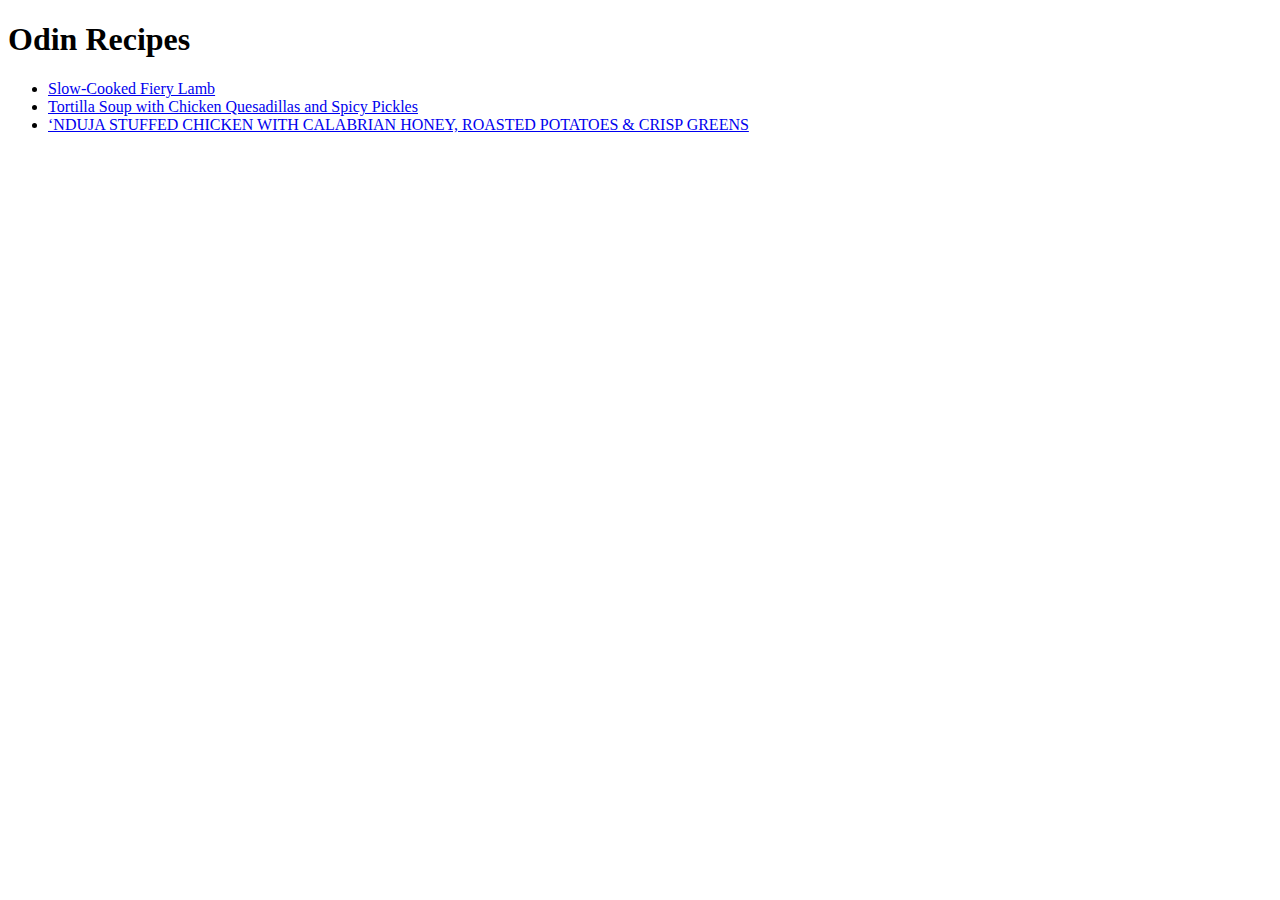
<file: index.html>
<!DOCTYPE html>
<html lang="en">
    <head>
        <meta charset="UTF-8">
        <meta name="viewport" content="width=device-width, initial-scale=1.0">
        <title>Odin Recipes</title>
    </head>
    
    <body>
        <h1>Odin Recipes</h1>
        <ul>
            <li><a href="recipes/fiery_lamb.html">Slow-Cooked Fiery Lamb</a></li>
            <li><a href="recipes/tortilla.html">Tortilla Soup with Chicken Quesadillas and Spicy Pickles</a></li>
            <li><a href="recipes/nduja_stuff.html">‘NDUJA STUFFED CHICKEN WITH CALABRIAN HONEY, ROASTED POTATOES & CRISP GREENS</a></li>
        </ul>
    </body>
</html>
</file>
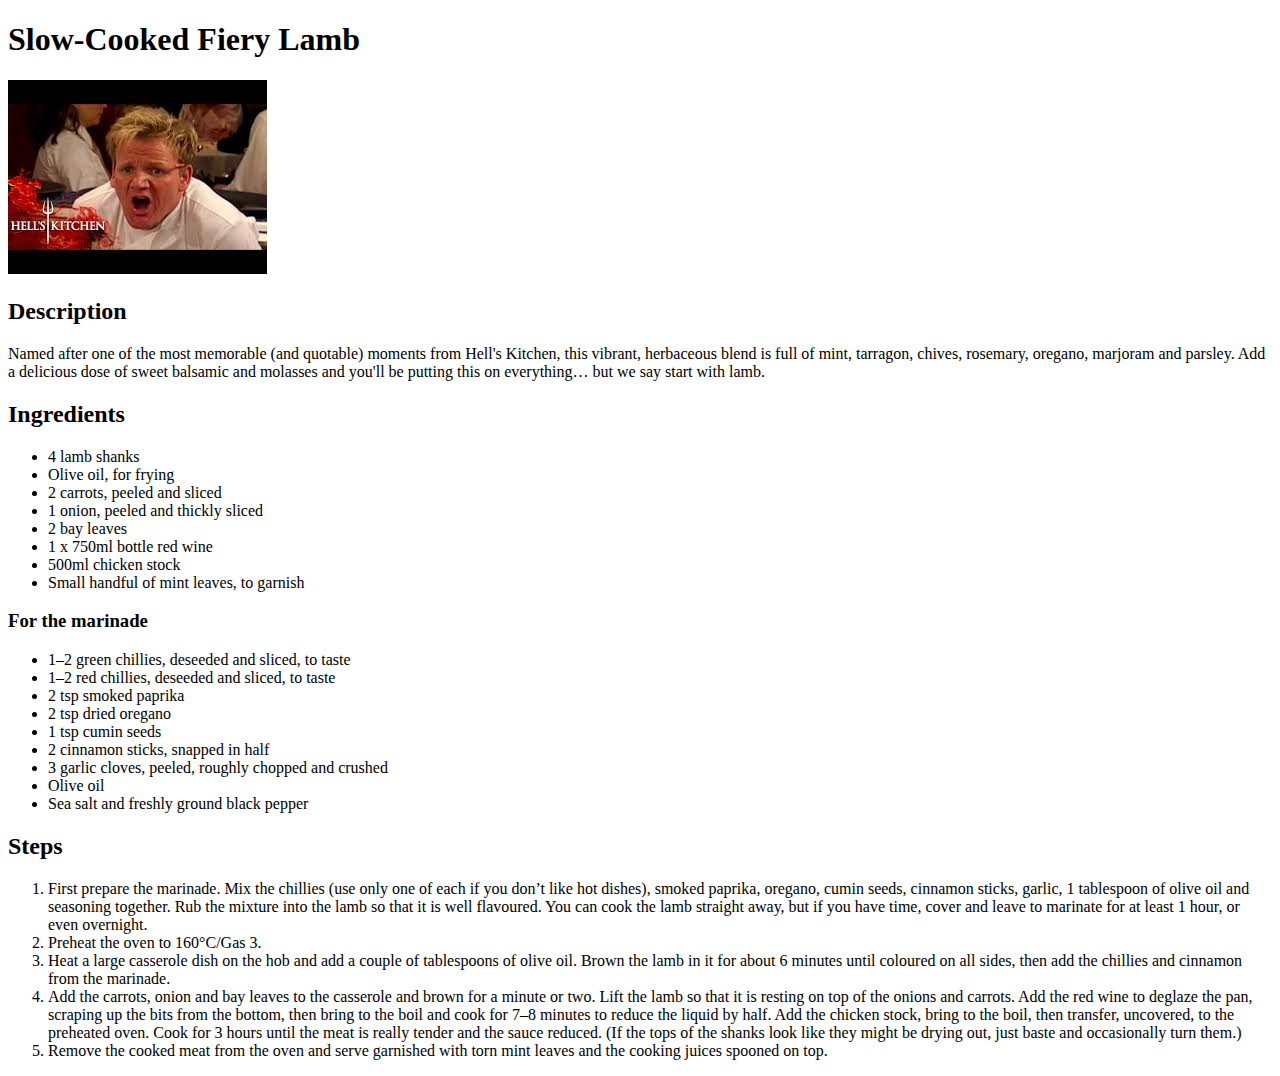
<file: recipes/fiery_lamb.html>
<!DOCTYPE html>
<html lang="en">
    <head>
        <meta charset="UTF-8">
        <meta name="viewport" content="width=device-width, initial-scale=1.0">
        <title>Slow-Cooked Fiery Lamb</title>
    </head>

    <body>
        <h1>Slow-Cooked Fiery Lamb</h1>
        <img src="../images/lamb.jpg" alt="Shouting Gordon Ramsay">
        <h2>Description</h2>
        <p>Named after one of the most memorable (and quotable) moments from Hell's Kitchen, this vibrant, herbaceous blend is full of mint, tarragon, chives, rosemary, oregano, marjoram and parsley. Add a delicious dose of sweet balsamic and molasses and you'll be putting this on everything… but we say start with lamb.</p>
        <h2>Ingredients</h2>
        <ul>
            <li>4 lamb shanks</li>
            <li>Olive oil, for frying</li>
            <li>2 carrots, peeled and sliced</li>
            <li>1 onion, peeled and thickly sliced</li>
            <li>2 bay leaves</li>
            <li>1 x 750ml bottle red wine</li>
            <li>500ml chicken stock</li>
            <li>Small handful of mint leaves, to garnish</li>
        </ul>
        <h3>For the marinade</h3>
        <ul>
            <li>1–2 green chillies, deseeded and sliced, to taste</li>
            <li>1–2 red chillies, deseeded and sliced, to taste</li>
            <li>2 tsp smoked paprika</li>
            <li>2 tsp dried oregano</li>
            <li>1 tsp cumin seeds</li>
            <li>2 cinnamon sticks, snapped in half</li>
            <li>3 garlic cloves, peeled, roughly chopped and crushed </li>
            <li>Olive oil</li>
            <li>Sea salt and freshly ground black pepper</li>
        </ul>
        <h2>Steps</h2>
        <ol>
            <li>First prepare the marinade. Mix the chillies (use only one of each if you don’t like hot dishes), smoked paprika, oregano, cumin seeds, cinnamon sticks, garlic, 1 tablespoon of olive oil and seasoning together. Rub the mixture into the lamb so that it is well flavoured. You can cook the lamb straight away, but if you have time, cover and leave to marinate for at least 1 hour, or even overnight.</li>
            <li>Preheat the oven to 160°C/Gas 3.</li>
            <li>Heat a large casserole dish on the hob and add a couple of tablespoons of olive oil. Brown the lamb in it for about 6 minutes until coloured on all sides, then add the chillies and cinnamon from the marinade.</li>
            <li>Add the carrots, onion and bay leaves to the casserole and brown for a minute or two. Lift the lamb so that it is resting on top of the onions and carrots. Add the red wine to deglaze the pan, scraping up the bits from the bottom, then bring to the boil and cook for 7–8 minutes to reduce the liquid by half. Add the chicken stock, bring to the boil, then transfer, uncovered, to the preheated oven. Cook for 3 hours until the meat is really tender and the sauce reduced. (If the tops of the shanks look like they might be drying out, just baste and occasionally turn them.)</li>
            <li>Remove the cooked meat from the oven and serve garnished with torn mint leaves and the cooking juices spooned on top.</li>
        </ol>
    </body>
</html>
</file>
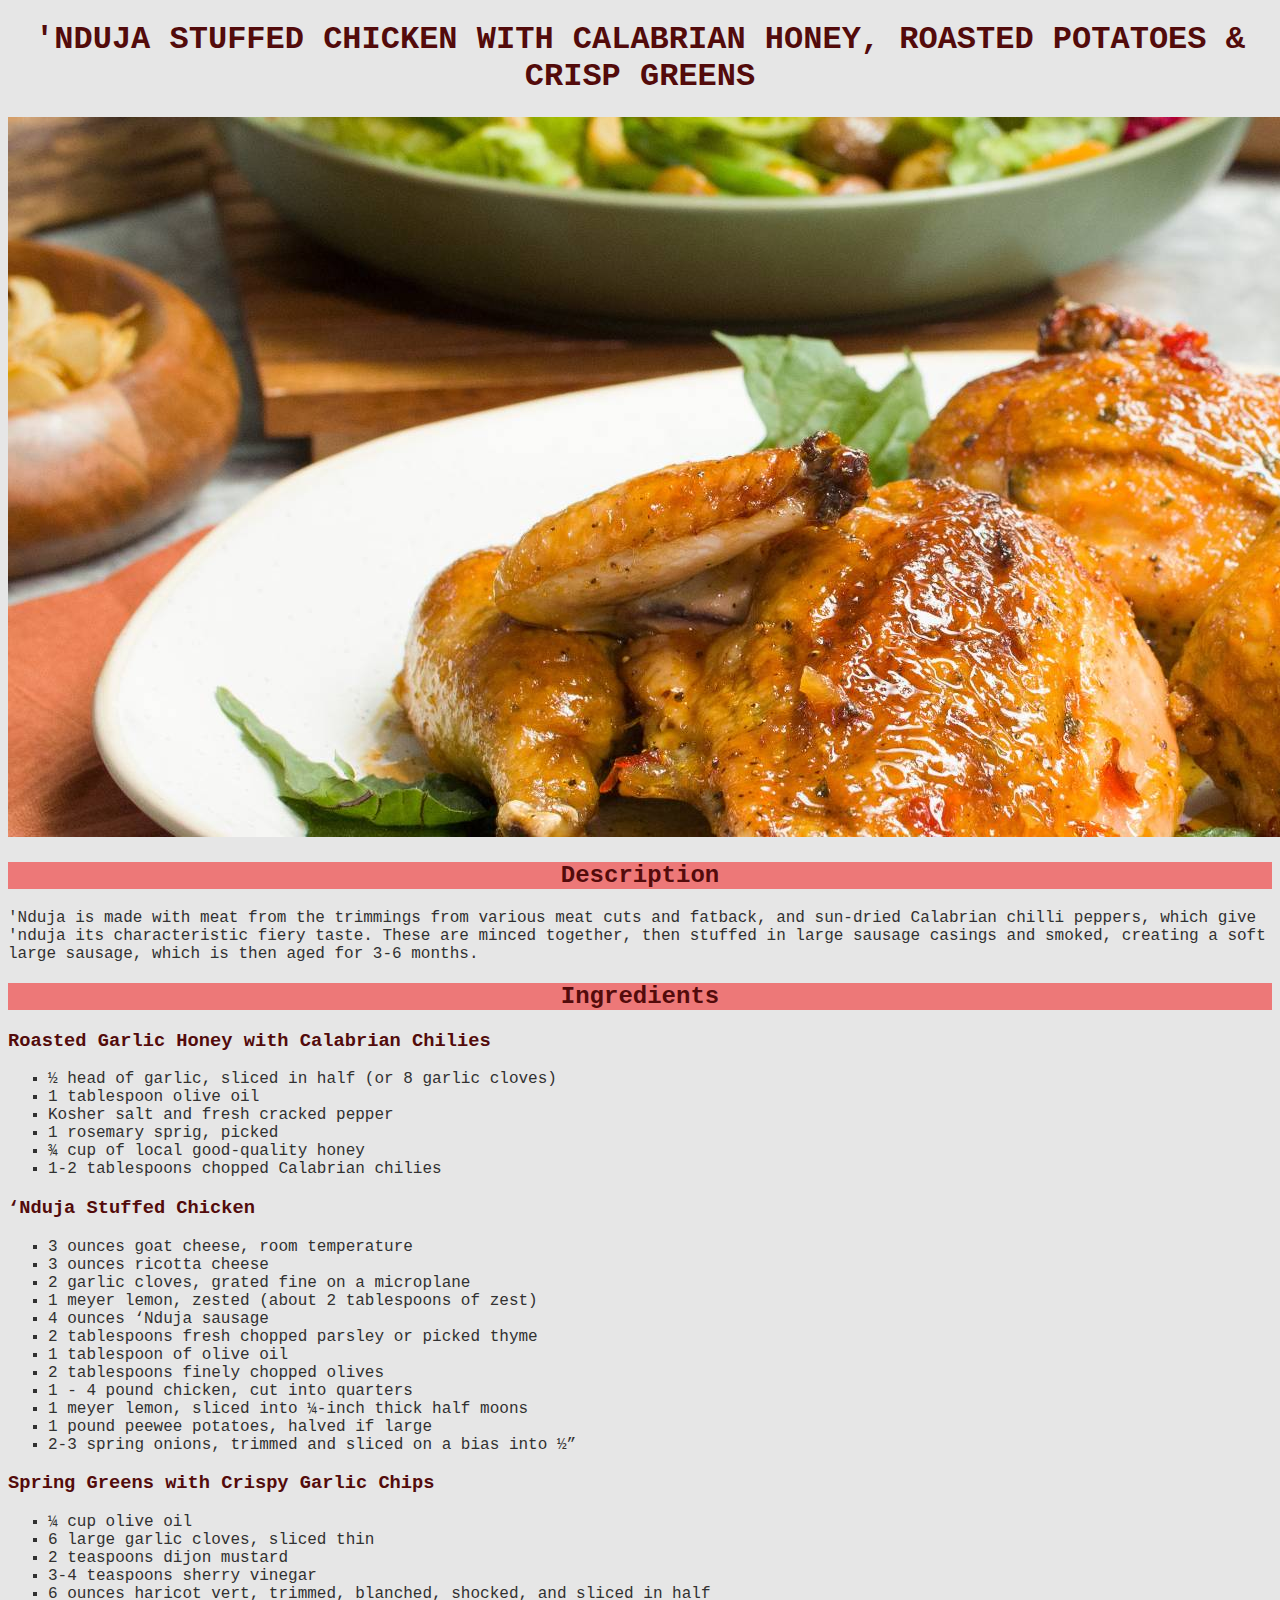
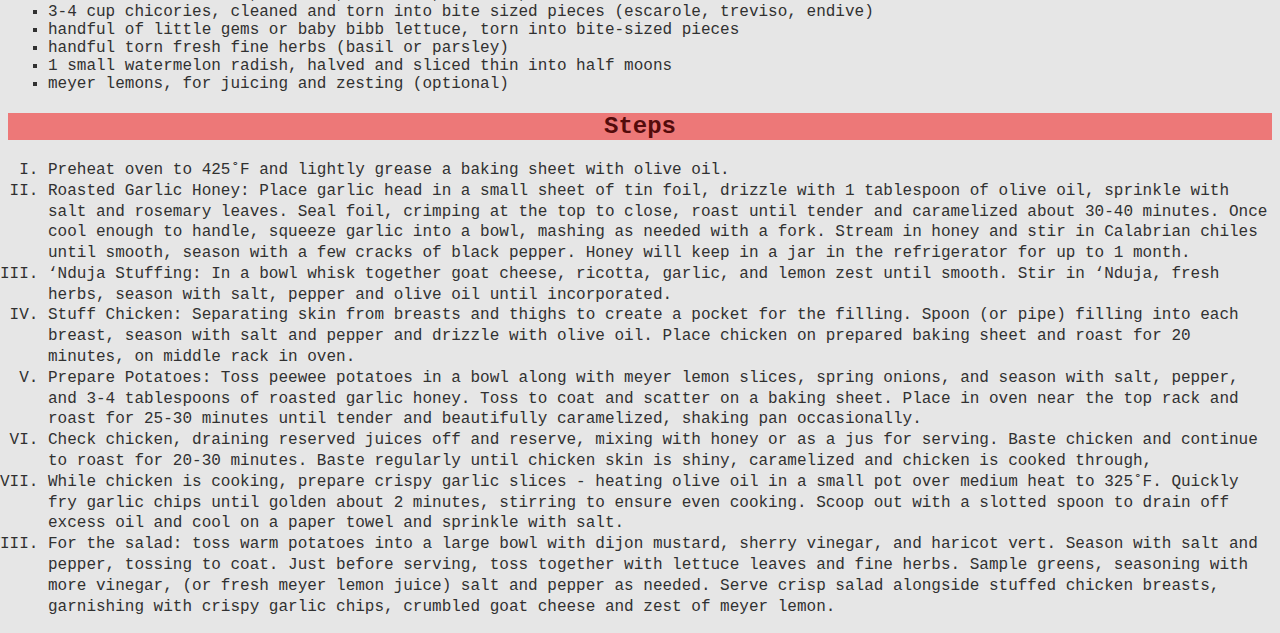
<file: recipes/nduja_stuff.html>
<!DOCTYPE html>
<html lang="en">
    <head>
        <meta charset="UTF-8">
        <link rel="stylesheet" href="../style.css">
        <meta name="viewport" content="width=device-width, initial-scale=1.0">
        <title>'NDUJA STUFFED CHICKEN WITH CALABRIAN HONEY, ROASTED POTATOES & CRISP GREENS</title>
    </head>

    <body>
        <h1 class="title">'NDUJA STUFFED CHICKEN WITH CALABRIAN HONEY, ROASTED POTATOES & CRISP GREENS</h1>
        <img src="../images/nduja_stuff.jpg" alt="'NDUJA STUFFED CHICKEN">
        <h2>Description</h2>
        <p>'Nduja is made with meat from the trimmings from various meat cuts and fatback, and sun-dried Calabrian chilli peppers, which give 'nduja its characteristic fiery taste. These are minced together, then stuffed in large sausage casings and smoked, creating a soft large sausage, which is then aged for 3-6 months.</p>
        <h2>Ingredients</h2>
        <h3>Roasted Garlic Honey with Calabrian Chilies</h3>
        <ul>
            <li>½ head of garlic, sliced in half (or 8 garlic cloves)</li>
            <li>1 tablespoon olive oil</li>
            <li>Kosher salt and fresh cracked pepper </li>
            <li>1 rosemary sprig, picked </li>
            <li>¾ cup of local good-quality honey</li>
            <li>1-2 tablespoons chopped Calabrian chilies </li>
        </ul>
        <h3>‘Nduja Stuffed Chicken</h3>
        <ul>
            <li>3 ounces goat cheese, room temperature </li>
            <li>3 ounces ricotta cheese</li>
            <li>2 garlic cloves, grated fine on a microplane</li>
            <li>1 meyer lemon, zested (about 2 tablespoons of zest)</li>
            <li>4 ounces ‘Nduja sausage</li>
            <li>2 tablespoons fresh chopped parsley or picked thyme</li>
            <li>1 tablespoon of olive oil</li>
            <li>2 tablespoons finely chopped olives</li>
            <li>1 - 4 pound chicken, cut into quarters</li>
            <li>1 meyer lemon, sliced into ¼-inch thick half moons</li>
            <li>1 pound peewee potatoes, halved if large</li>
            <li>2-3 spring onions, trimmed and sliced on a bias into ½”</li>
        </ul>
        <h3>Spring Greens with Crispy Garlic Chips</h3>
        <ul>
            <li>¼ cup olive oil</li>
            <li>6 large garlic cloves, sliced thin</li>
            <li>2 teaspoons dijon mustard</li>
            <li>3-4 teaspoons sherry vinegar</li>
            <li>6 ounces haricot vert, trimmed, blanched, shocked, and sliced in half</li>
            <li>3-4 cup chicories, cleaned and torn into bite sized pieces (escarole, treviso, endive)</li>
            <li>handful of little gems or baby bibb lettuce, torn into bite-sized pieces </li>
            <li>handful torn fresh fine herbs (basil or parsley) </li>
            <li>1 small watermelon radish, halved and sliced thin into half moons</li>
            <li>meyer lemons, for juicing and zesting (optional)</li>
        </ul>
        <h2>Steps</h2>
        <ol>
            <li>Preheat oven to 425˚F and lightly grease a baking sheet with olive oil.</li>
            <li>Roasted Garlic Honey: Place garlic head in a small sheet of tin foil, drizzle with 1 tablespoon of olive oil, sprinkle with salt and rosemary leaves. Seal foil, crimping at the top to close, roast until tender and caramelized about 30-40 minutes. Once cool enough to handle, squeeze garlic into a bowl, mashing as needed with a fork. Stream in honey and stir in Calabrian chiles until smooth, season with a few cracks of black pepper. Honey will keep in a jar in the refrigerator for up to 1 month. </li>
            <li>‘Nduja Stuffing: In a bowl whisk together goat cheese, ricotta, garlic, and lemon zest until smooth. Stir in ‘Nduja, fresh herbs, season with salt, pepper and olive oil until incorporated.</li>
            <li>Stuff Chicken: Separating skin from breasts and thighs to create a pocket for the filling. Spoon (or pipe) filling into each breast, season with salt and pepper and drizzle with olive oil. Place chicken on prepared baking sheet and roast for 20 minutes, on middle rack in oven.</li>
            <li>Prepare Potatoes: Toss peewee potatoes in a bowl along with meyer lemon slices, spring onions, and season with salt, pepper, and 3-4 tablespoons of roasted garlic honey. Toss to coat and scatter on a baking sheet. Place in oven near the top rack and roast for 25-30 minutes until tender and beautifully caramelized, shaking pan occasionally. </li>
            <li>Check chicken, draining reserved juices off and reserve, mixing with honey or as a jus for serving. Baste chicken and continue to roast for 20-30 minutes. Baste regularly until chicken skin is shiny, caramelized and chicken is cooked through,</li>
            <li>While chicken is cooking, prepare crispy garlic slices - heating olive oil in a small pot over medium heat to 325˚F. Quickly fry garlic chips until golden about 2 minutes, stirring to ensure even cooking. Scoop out with a slotted spoon to drain off excess oil and cool on a paper towel and sprinkle with salt.</li>
            <li>For the salad: toss warm potatoes into a large bowl with dijon mustard, sherry vinegar, and haricot vert. Season with salt and pepper, tossing to coat. Just before serving, toss together with lettuce leaves and fine herbs. Sample greens, seasoning with more vinegar, (or fresh meyer lemon juice) salt and pepper as needed. Serve crisp salad alongside stuffed chicken breasts, garnishing with crispy garlic chips, crumbled goat cheese and zest of meyer lemon.</li>
        </ol>
    </body>
</html>
</file>
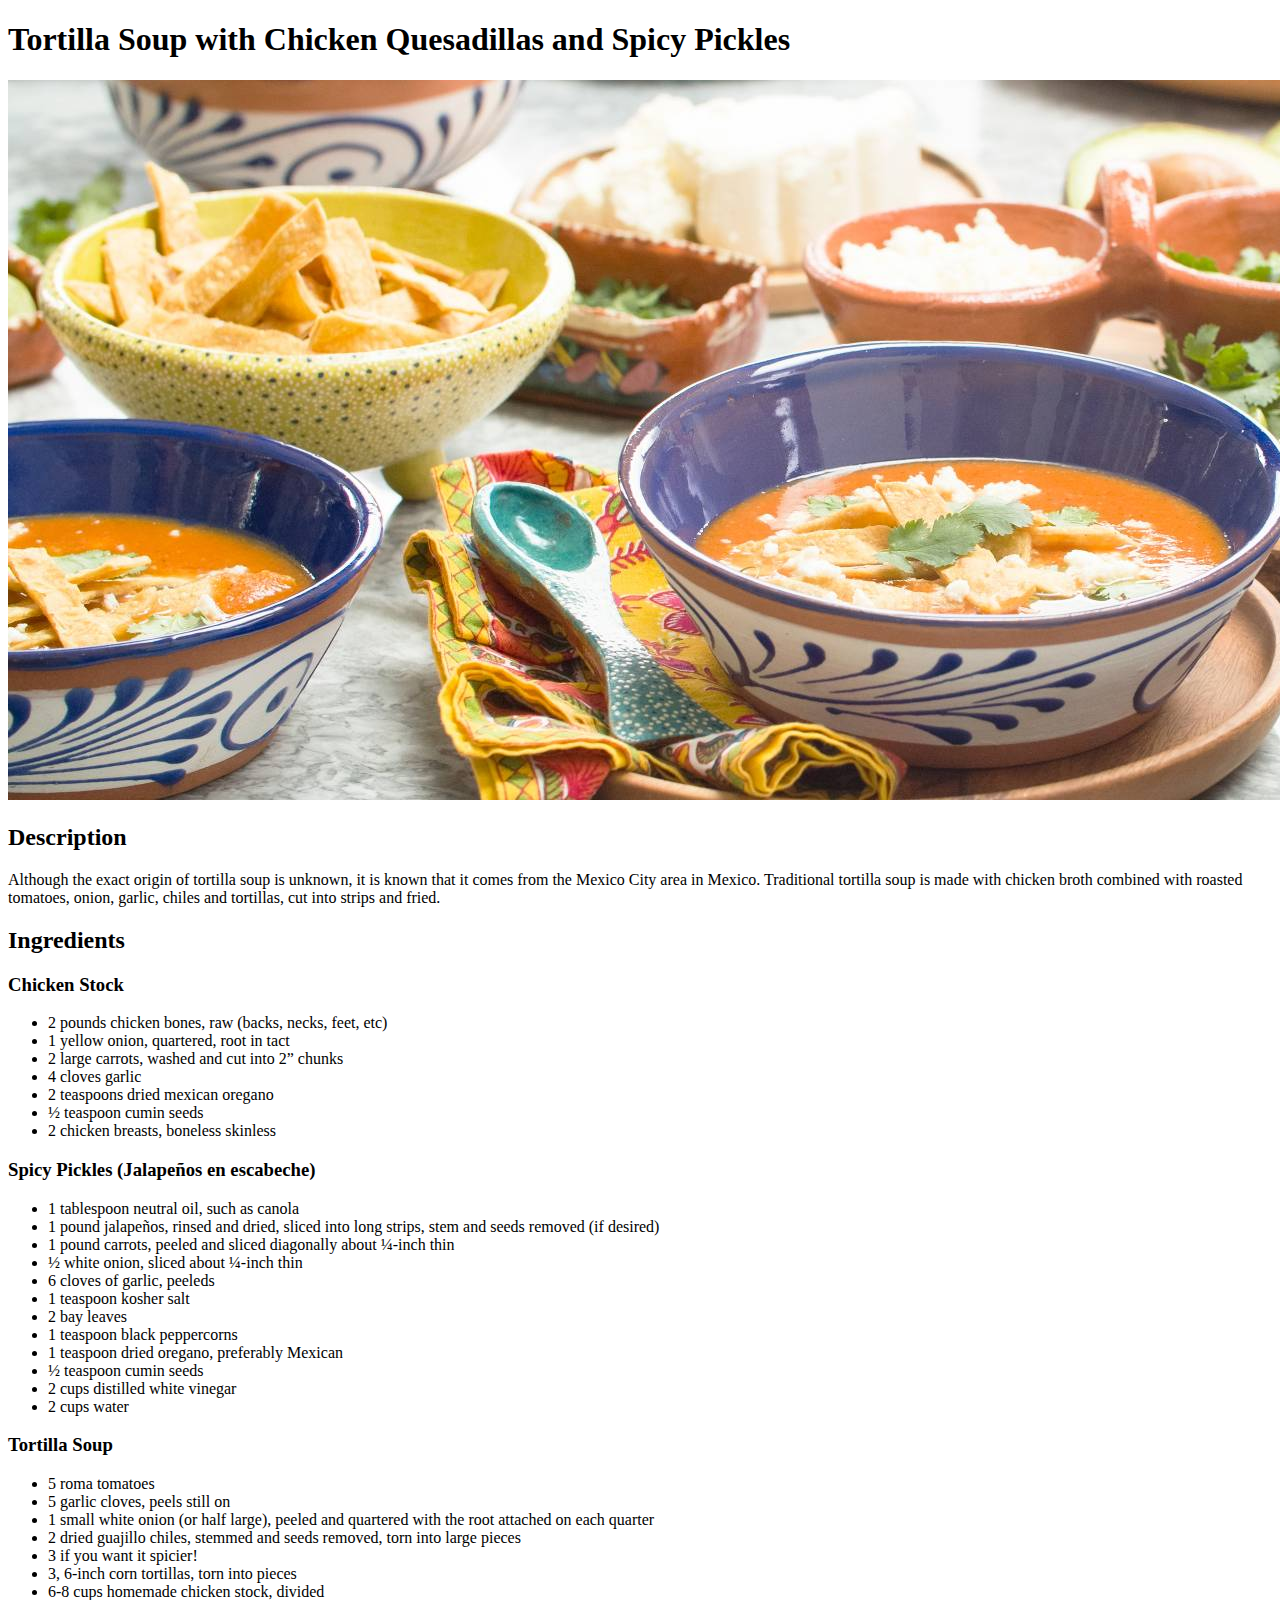
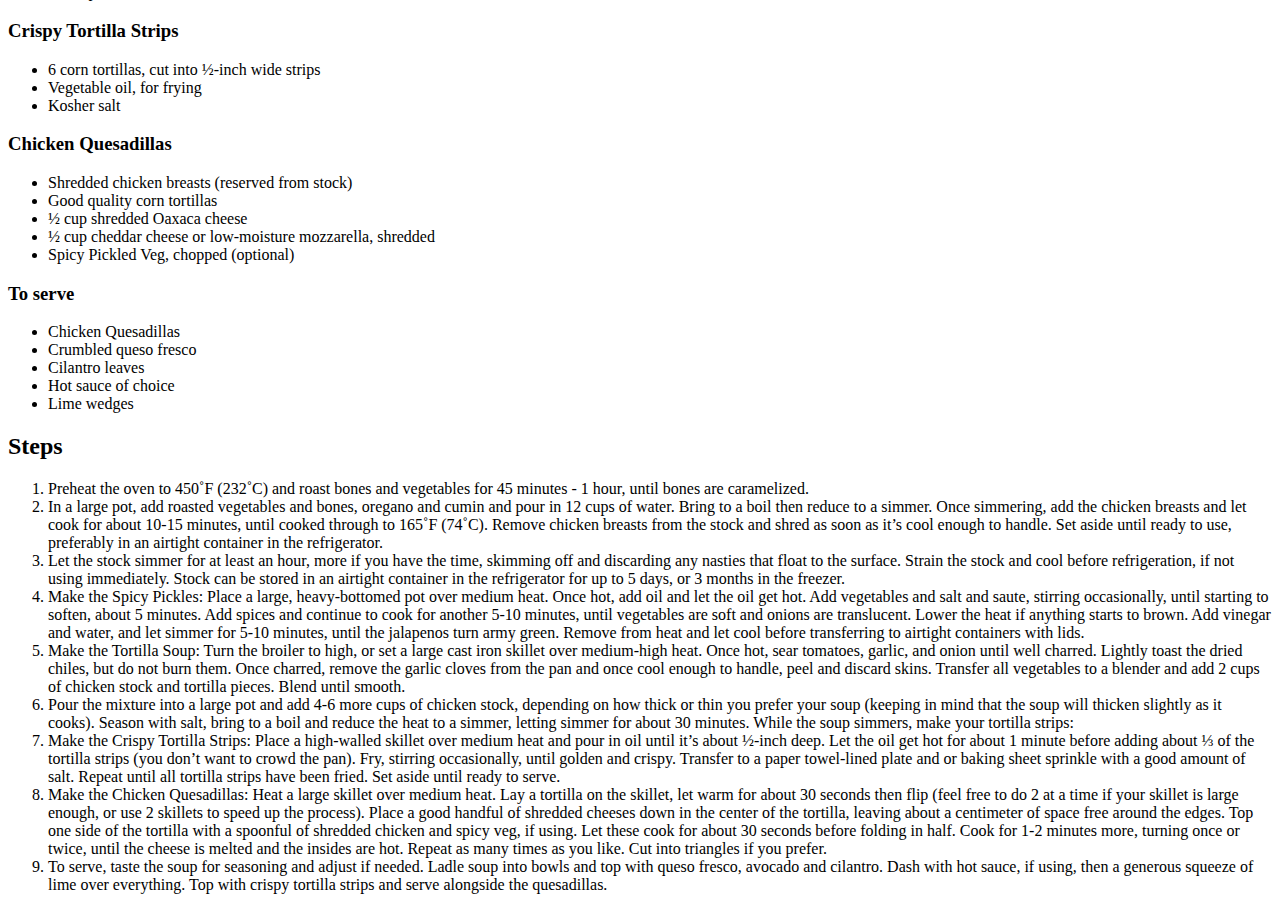
<file: recipes/tortilla.html>
<!DOCTYPE html>
<html lang="en">
    <head>
        <meta charset="UTF-8">
        <meta name="viewport" content="width=device-width, initial-scale=1.0">
        <title>Tortilla Soup with Chicken Quesadillas and Spicy Pickles
        </title>
    </head>

    <body>
        <h1>Tortilla Soup with Chicken Quesadillas and Spicy Pickles
        </h1>
        <img src="../images/tortilla_soup.jpg" alt="Tortilla Soup">
        <h2>Description</h2>
        <p>Although the exact origin of tortilla soup is unknown, it is known that it comes from the Mexico City area in Mexico. Traditional tortilla soup is made with chicken broth combined with roasted tomatoes, onion, garlic, chiles and tortillas, cut into strips and fried.</p>
        <h2>Ingredients</h2>
        <h3>Chicken Stock</h3>
        <ul>
            <li>2 pounds chicken bones, raw (backs, necks, feet, etc)</li>
            <li>1 yellow onion, quartered, root in tact</li>
            <li>2 large carrots, washed and cut into 2” chunks</li>
            <li>4 cloves garlic</li>
            <li>2 teaspoons dried mexican oregano</li>
            <li>½ teaspoon cumin seeds</li>
            <li>2 chicken breasts, boneless skinless</li>
        </ul>
        <h3>Spicy Pickles (Jalapeños en escabeche)</h3>
        <ul>
            <li>1 tablespoon neutral oil, such as canola</li>
            <li>1 pound jalapeños, rinsed and dried, sliced into long strips, stem and seeds removed (if desired)</li>
            <li>1 pound carrots, peeled and sliced diagonally about ¼-inch thin</li>
            <li>½ white onion, sliced about ¼-inch thin</li>
            <li>6 cloves of garlic, peeleds</li>
            <li>1 teaspoon kosher salt</li>
            <li>2 bay leaves</li>
            <li>1 teaspoon black peppercorns</li>
            <li>1 teaspoon dried oregano, preferably Mexican</li>
            <li>½ teaspoon cumin seeds</li>
            <li>2 cups distilled white vinegar</li>
            <li>2 cups water</li>
        </ul>
        <h3>Tortilla Soup</h3>
        <ul>
            <li>5 roma tomatoes</li>
            <li>5 garlic cloves, peels still on</li>
            <li>1 small white onion (or half large), peeled and quartered with the root attached on each quarter</li>
            <li>2 dried guajillo chiles, stemmed and seeds removed, torn into large pieces</li>
            <li>3 if you want it spicier!</li>
            <li>3, 6-inch corn tortillas, torn into pieces</li>
            <li>6-8 cups homemade chicken stock, divided </li>
        </ul>
        <h3>Crispy Tortilla Strips</h3>
        <ul>
            <li>6 corn tortillas, cut into ½-inch wide strips</li>
            <li>Vegetable oil, for frying</li>
            <li>Kosher salt</li>
        </ul>
        <h3>Chicken Quesadillas</h3>
        <ul>
            <li>Shredded chicken breasts (reserved from stock)</li>
            <li>Good quality corn tortillas</li>
            <li>½ cup shredded Oaxaca cheese</li>
            <li>½ cup cheddar cheese or low-moisture mozzarella, shredded</li>
            <li>Spicy Pickled Veg, chopped (optional)</li>
        </ul>
        <h3>To serve</h3>
        <ul>
            <li>Chicken Quesadillas</li>
            <li>Crumbled queso fresco</li>
            <li>Cilantro leaves</li>
            <li>Hot sauce of choice</li>
            <li>Lime wedges</li>
        </ul>
        <h2>Steps</h2>
        <ol>
            <li>Preheat the oven to 450˚F (232˚C) and roast bones and vegetables for 45 minutes - 1 hour, until bones are caramelized.</li>
            <li>In a large pot, add roasted vegetables and bones, oregano and cumin and pour in 12 cups of water. Bring to a boil then reduce to a simmer. Once simmering, add the chicken breasts and let cook for about 10-15 minutes, until cooked through to 165˚F (74˚C). Remove chicken breasts from the stock and shred as soon as it’s cool enough to handle. Set aside until ready to use, preferably in an airtight container in the refrigerator.</li>
            <li>Let the stock simmer for at least an hour, more if you have the time, skimming off and discarding any nasties that float to the surface. Strain the stock and cool before refrigeration, if not using immediately. Stock can be stored in an airtight container in the refrigerator for up to 5 days, or 3 months in the freezer.</li>
            <li>Make the Spicy Pickles: Place a large, heavy-bottomed pot over medium heat. Once hot, add oil and let the oil get hot. Add vegetables and salt and saute, stirring occasionally, until starting to soften, about 5 minutes. Add spices and continue to cook for another 5-10 minutes, until vegetables are soft and onions are translucent. Lower the heat if anything starts to brown. Add vinegar and water, and let simmer for 5-10 minutes, until the jalapenos turn army green. Remove from heat and let cool before transferring to airtight containers with lids. </li>
            <li>Make the Tortilla Soup: Turn the broiler to high, or set a large cast iron skillet over medium-high heat. Once hot, sear tomatoes, garlic, and onion until well charred. Lightly toast the dried chiles, but do not burn them. Once charred, remove the garlic cloves from the pan and once cool enough to handle, peel and discard skins. Transfer all vegetables to a blender and add 2 cups of chicken stock and tortilla pieces. Blend until smooth.</li>
            <li>Pour the mixture into a large pot and add 4-6 more cups of chicken stock, depending on how thick or thin you prefer your soup (keeping in mind that the soup will thicken slightly as it cooks). Season with salt, bring to a boil and reduce the heat to a simmer, letting simmer for about 30 minutes. While the soup simmers, make your tortilla strips: </li>
            <li>Make the Crispy Tortilla Strips: Place a high-walled skillet over medium heat and pour in oil until it’s about ½-inch deep. Let the oil get hot for about 1 minute before adding about ⅓ of the tortilla strips (you don’t want to crowd the pan). Fry, stirring occasionally, until golden and crispy. Transfer to a paper towel-lined plate and or baking sheet sprinkle with a good amount of salt. Repeat until all tortilla strips have been fried. Set aside until ready to serve.</li>
            <li>Make the Chicken Quesadillas: Heat a large skillet over medium heat. Lay a tortilla on the skillet, let warm for about 30 seconds then flip (feel free to do 2 at a time if your skillet is large enough, or use 2 skillets to speed up the process). Place a good handful of shredded cheeses down in the center of the tortilla, leaving about a centimeter of space free around the edges. Top one side of the tortilla with a spoonful of shredded chicken and spicy veg, if using. Let these cook for about 30 seconds before folding in half. Cook for 1-2 minutes more, turning once or twice, until the cheese is melted and the insides are hot. Repeat as many times as you like. Cut into triangles if you prefer.</li>
            <li>To serve, taste the soup for seasoning and adjust if needed. Ladle soup into bowls and top with queso fresco, avocado and cilantro. Dash with hot sauce, if using, then a generous squeeze of lime over everything. Top with crispy tortilla strips and serve alongside the quesadillas.</li>
        </ol>
    </body>
</html>
</file>
<file: style.css>
* {
    font-family: 'Courier New', Courier, monospace;
    background-color: rgb(230, 230, 230);
}

h1,h2,h3 {
    color: rgb(83, 11, 11);
    text-align: center;
}

h3 {
    text-align: left;
}

p,li {
    color: rgb(49, 49, 49);
}

.title {
    font-weight: 900;
}

h2 {
    background-color: rgb(237, 120, 120);
}

ul {
    list-style-type: square;
}

ol {
    list-style-type: upper-roman;
    line-height: 130%;
}
</file>
